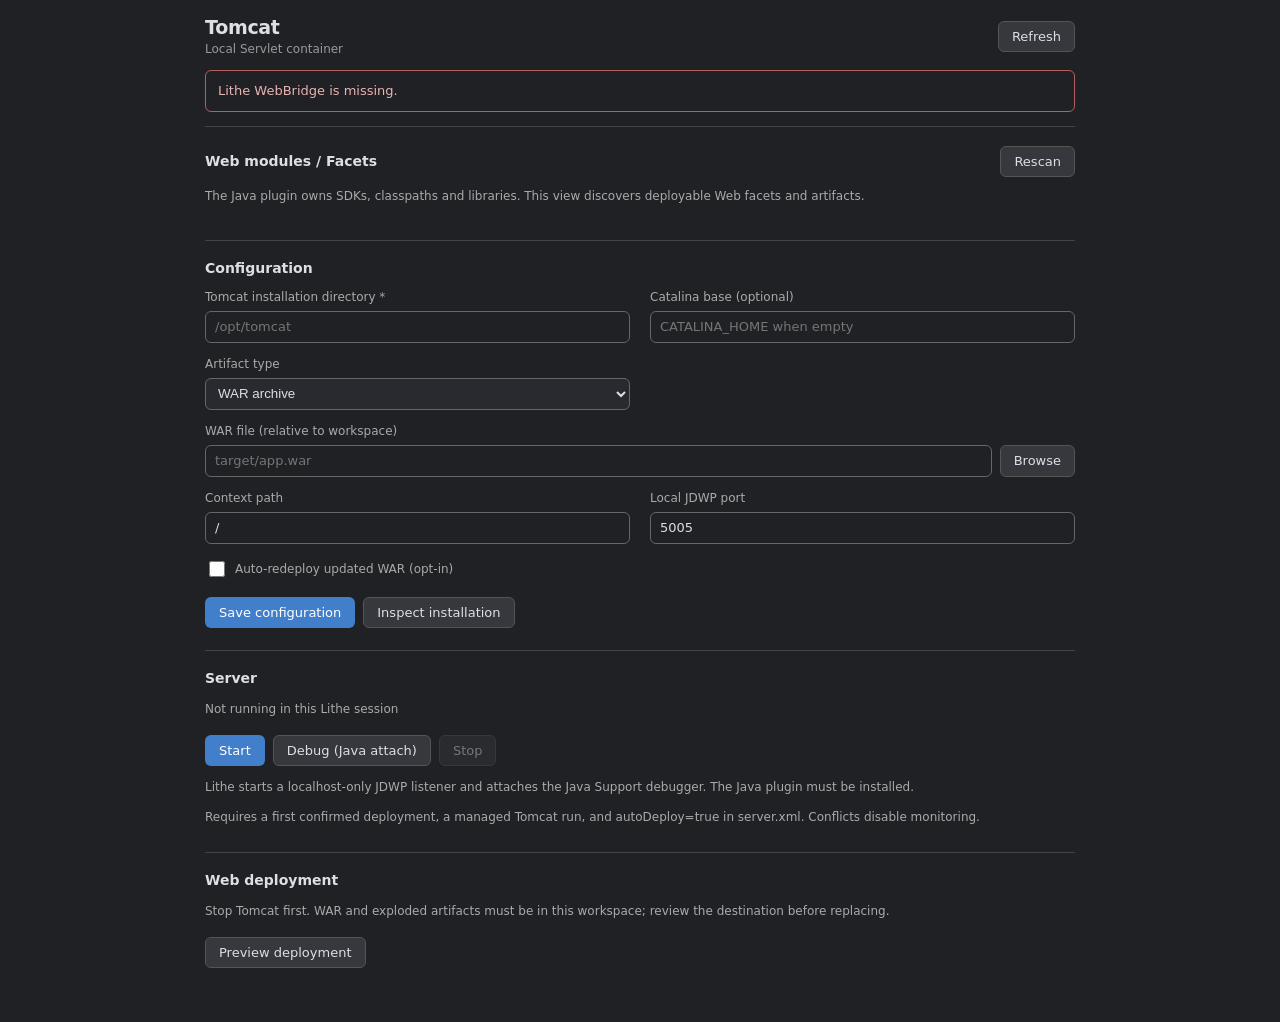
<file: ui/index.html>
<!doctype html>
<html lang="zh-CN">
<head>
  <meta charset="utf-8">
  <meta name="viewport" content="width=device-width,initial-scale=1">
  <title>Tomcat</title>
  <link rel="stylesheet" href="style.css">
  <script src="app.js" defer></script>
</head>
<body>
  <main>
    <header>
      <div><h1>Tomcat</h1><p id="subtitle" data-i18n="subtitle">Local servlet container</p></div>
      <button id="refresh" class="secondary" data-i18n="refresh" type="button">Refresh</button>
    </header>
    <div id="notice" class="notice" role="status" aria-live="polite"></div>
    <section>
      <div class="section-head"><h2 data-i18n="webModules">Web modules / Facets</h2><button type="button" class="secondary" id="discover" data-i18n="rescan">Rescan</button></div>
      <p class="muted" data-i18n="webHelp">The Java plugin owns project libraries, SDKs and source paths. This view detects deployable Web facets and their artifacts.</p>
      <div id="modules" class="modules" aria-live="polite"></div>
    </section>
    <section>
      <h2 data-i18n="configuration">Configuration</h2>
      <div class="form">
        <label><span data-i18n="home">Tomcat installation directory *</span><input id="home" autocomplete="off" spellcheck="false" placeholder="/opt/tomcat"></label>
        <label><span data-i18n="base">Catalina base (optional)</span><input id="base" autocomplete="off" spellcheck="false" placeholder="CATALINA_HOME when empty"></label>
        <label><span data-i18n="artifact">Deployable artifact type</span><select id="artifact"><option value="war" data-i18n="kindWar">WAR archive</option><option value="exploded" data-i18n="kindExploded">Exploded web application</option></select></label>
        <label class="war-field" id="warRow"><span data-i18n="war">WAR file (relative to workspace)</span><div class="inline"><input id="war" spellcheck="false" placeholder="target/app.war"><button type="button" class="secondary" id="pick" data-i18n="browse">Browse</button></div></label>
        <label class="war-field" id="explodedRow" hidden><span data-i18n="exploded">Exploded web app directory (relative to workspace)</span><input id="exploded" spellcheck="false" placeholder="target/app"></label>
        <label><span data-i18n="context">Context path</span><input id="context" spellcheck="false" value="/" placeholder="/demo"></label>
        <label><span data-i18n="port">JDWP port (localhost only)</span><input id="port" type="number" min="1024" max="65535" step="1" value="5005"></label>
        <label class="watch-line war-field"><input id="watchChanges" type="checkbox"><span data-i18n="watchChanges">Auto-redeploy changed WAR while Tomcat runs (opt-in)</span></label>
      </div>
      <div class="actions"><button type="button" id="save" data-i18n="save">Save configuration</button><button class="secondary" type="button" id="inspect" data-i18n="inspect">Inspect installation</button></div>
    </section>
    <section>
      <h2 data-i18n="server">Server</h2>
      <p class="muted" id="runStatus">Not running in this Lithe session</p>
      <div class="actions"><button type="button" id="start" data-i18n="start">Start</button><button type="button" id="debug" class="secondary" data-i18n="debug">Debug (Java attach)</button><button type="button" id="stop" class="secondary" data-i18n="stop">Stop</button></div>
      <p class="footnote" data-i18n="debugHelp">Debug starts a loopback-only JDWP listener and asks Lithe to attach the Java Support debugger automatically.</p>
      <p class="footnote" data-i18n="watchHelp">Auto redeploy requires a first confirmed deployment, a Lithe-managed run and Tomcat Host autoDeploy=true. External file changes stop the watcher.</p>
    </section>
    <section>
      <h2 data-i18n="deployment">Web deployment</h2>
      <p class="muted" data-i18n="deployHelp">Stop Tomcat before deploying. WAR and exploded folders must be inside this workspace. Always review the exact target before replacing it.</p>
      <div class="actions"><button type="button" id="previewDeploy" class="secondary" data-i18n="previewDeploy">Preview deployment</button></div>
      <div id="confirmBox" hidden>
        <dl><div><dt data-i18n="source">Source</dt><dd id="planSource"></dd></div><div><dt data-i18n="destination">Destination</dt><dd id="planTarget"></dd></div><div><dt data-i18n="operation">Operation</dt><dd id="planAction"></dd></div><div><dt data-i18n="artifact">Artifact</dt><dd id="planArtifact"></dd></div></dl>
        <p id="planWarning" class="warning"></p>
        <div class="actions"><button type="button" id="confirmDeploy" data-i18n="confirmDeploy">Confirm deployment</button><button type="button" id="cancelDeploy" class="secondary" data-i18n="cancel">Cancel</button></div>
      </div>
    </section>
  </main>
</body>
</html>
</file>
<file: ui/style.css>
:root{font-family:var(--lithe-font-family,system-ui,sans-serif);font-size:13px;color:var(--lithe-text,#dedee3);background:var(--lithe-background,#202124);color-scheme:light dark}
*{box-sizing:border-box}body{margin:0}main{max-width:910px;padding:16px 20px 32px;margin:auto}
header{display:flex;align-items:center;justify-content:space-between;gap:16px;margin-bottom:14px}h1{font-size:19px;letter-spacing:-.3px;font-weight:650;margin:0}h2{font-size:14px;margin:0 0 14px;font-weight:650}header p{color:var(--lithe-text-secondary,#999);margin:4px 0 0;font-size:12px}
section{border-top:1px solid var(--lithe-border,#444);padding:19px 0 22px}
.form{display:grid;grid-template-columns:repeat(2,minmax(0,1fr));gap:14px 20px}.form label{display:flex;flex-direction:column;gap:7px;min-width:0}.form label span{font-size:12px;color:var(--lithe-text-secondary,#aaa)}.war-field{grid-column:span 2}
input{height:32px;background:var(--lithe-input-background,transparent);border:1px solid var(--lithe-border,#666);border-radius:6px;color:inherit;font:inherit;padding:6px 9px;outline:none;min-width:0;width:100%}input:focus{border-color:var(--lithe-accent,#5a96df)}
.inline{display:flex;gap:8px}.actions{display:flex;gap:8px;flex-wrap:wrap;margin-top:17px}button{border:1px solid transparent;border-radius:6px;background:var(--lithe-accent,#427fcb);color:#fff;padding:7px 13px;font:inherit;cursor:pointer;white-space:nowrap}button.secondary{background:var(--lithe-surface,#36383e);border-color:var(--lithe-border,#555);color:inherit}button:disabled{opacity:.45;cursor:default}
.muted,.footnote{color:var(--lithe-text-secondary,#aaa);line-height:1.5;margin:4px 0;font-size:12px}.footnote{margin-top:12px}.notice{min-height:0;white-space:pre-wrap;overflow-wrap:anywhere;line-height:1.5}.notice:not(:empty){padding:10px 12px;border:1px solid var(--lithe-border,#777);border-radius:6px;margin:4px 0 14px}.notice.error{border-color:#b65f5f;color:var(--lithe-text,#e8b3b3)}
#confirmBox{margin-top:14px;border:1px solid var(--lithe-border,#777);padding:15px;border-radius:8px}#confirmBox[hidden]{display:none}dl{margin:0}dl div{display:grid;grid-template-columns:105px minmax(0,1fr);gap:10px;margin-bottom:8px}dt{color:var(--lithe-text-secondary,#aaa)}dd{margin:0;overflow-wrap:anywhere}.warning{line-height:1.5;font-size:12px;color:var(--lithe-text-secondary,#baa);margin:10px 0 0}
@media(max-width:620px){main{padding:12px}.form{grid-template-columns:1fr}.war-field{grid-column:auto}dl div{grid-template-columns:1fr;gap:2px}}
/* Web-facet discovery complements the Java plugin's native project-structure page. */
.section-head{display:flex;gap:12px;align-items:center;justify-content:space-between;margin-bottom:10px}.section-head h2{margin:0}
.modules{display:grid;grid-template-columns:repeat(auto-fit,minmax(min(100%,290px),1fr));gap:10px;margin-top:13px}
.module{border:1px solid var(--lithe-border,#555);border-radius:8px;padding:12px 14px;min-width:0;background:var(--lithe-surface,#27292e)}
.module h3{font-size:13px;margin:0 0 6px;font-weight:600}.module p{color:var(--lithe-text-secondary,#aaa);font-size:12px;white-space:normal;overflow-wrap:anywhere;margin:4px 0}
.module .actions{margin-top:9px}.module button{font-size:12px;padding:5px 9px}
select{height:32px;background:var(--lithe-input-background,#282a30);border:1px solid var(--lithe-border,#666);color:inherit;padding:4px 8px;border-radius:6px;min-width:0;width:100%}
#explodedRow[hidden],#warRow[hidden]{display:none}

.watch-line{display:flex!important;flex-direction:row!important;align-items:center;gap:10px;line-height:1.5}.watch-line input{width:16px;height:16px;flex:none}.watch-line span{font-size:12px}
</file>
